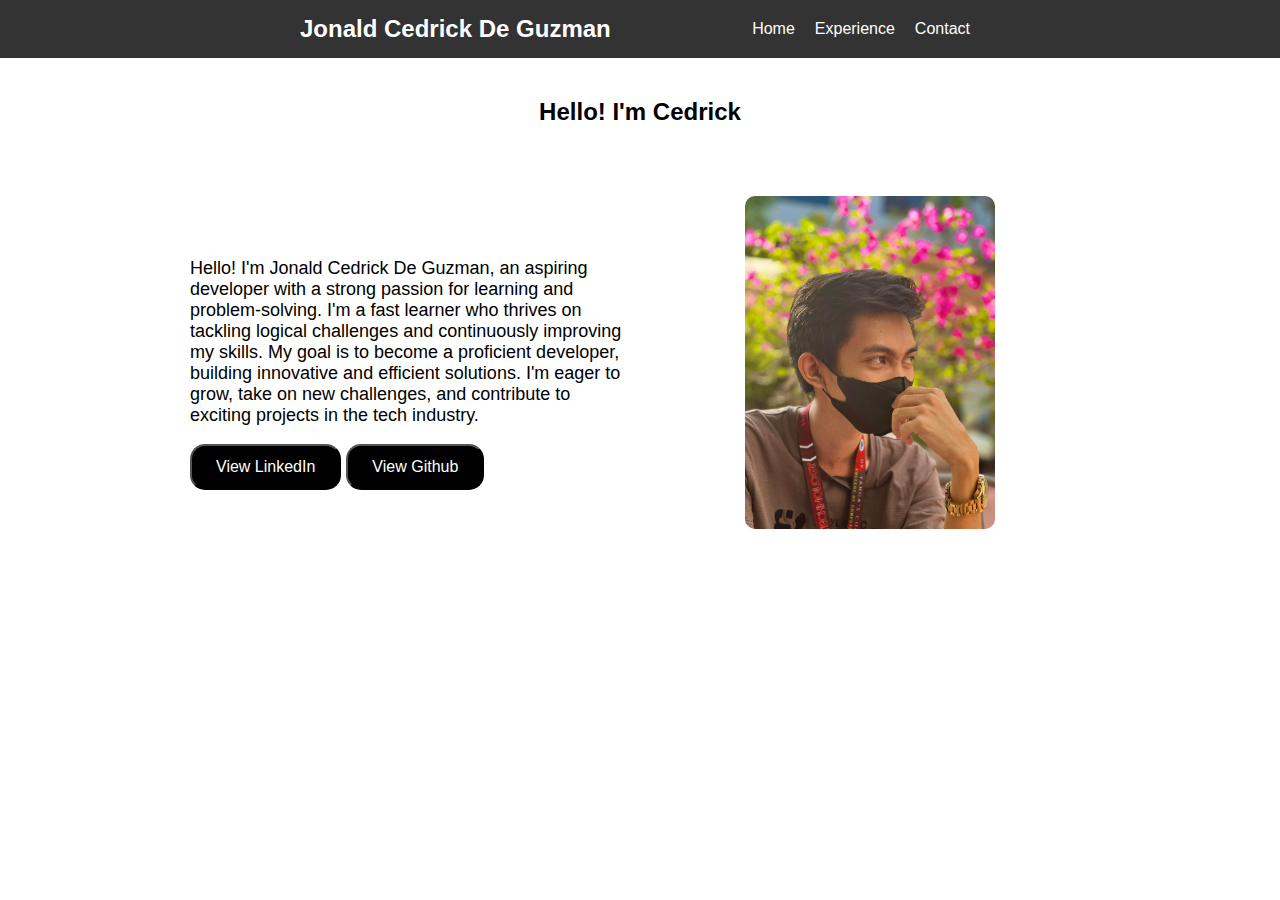
<file: index.html>
<!DOCTYPE html>
<html lang="en">

<head>
    <meta charset="UTF-8">
    <meta name="viewport" content="width=device-width, initial-scale=1.0">
    <title>Portfolio</title>
    <link rel="stylesheet" href="styles/index.css">
    <script defer src="script.js"></script>
</head>

<body>
    <nav id="navbar">
        <h1>Jonald Cedrick De Guzman</h1>
        <button class="menu-toggle">☰</button>
        <ul id="nav-links">
            <li><a href="#index">Home</a></li>
            <li><a href="experience.html">Experience</a></li>
            <li><a href="#contact">Contact</a></li>
        </ul>
    </nav>

    <nav id="context">
        <h2>Hello! I'm Cedrick</h2>
        <div class="container">
            <div class="text">
                <p>Hello! I'm Jonald Cedrick De Guzman, an aspiring developer with a strong passion for learning and
                    problem-solving. I'm a fast learner who thrives on tackling logical challenges and continuously
                    improving my skills. My goal is to become a proficient developer, building innovative and efficient
                    solutions. I'm eager to grow, take on new challenges, and contribute to exciting projects in the
                    tech industry.</p>
                <button onclick="window.open('https://www.linkedin.com/in/cedrick-deguzman-a9533b247/', '_blank')">View LinkedIn</button>
                <button onclick="window.open('https://github.com/Cedrick-Deguzman', '_blank')">View Github</button>
            </div>
            <div class="image">
                <img src="src/profile.jpg" alt="Cedrick's Picture">
            </div>
        </div>
    </nav>
</body>

</body>

</html>
</file>
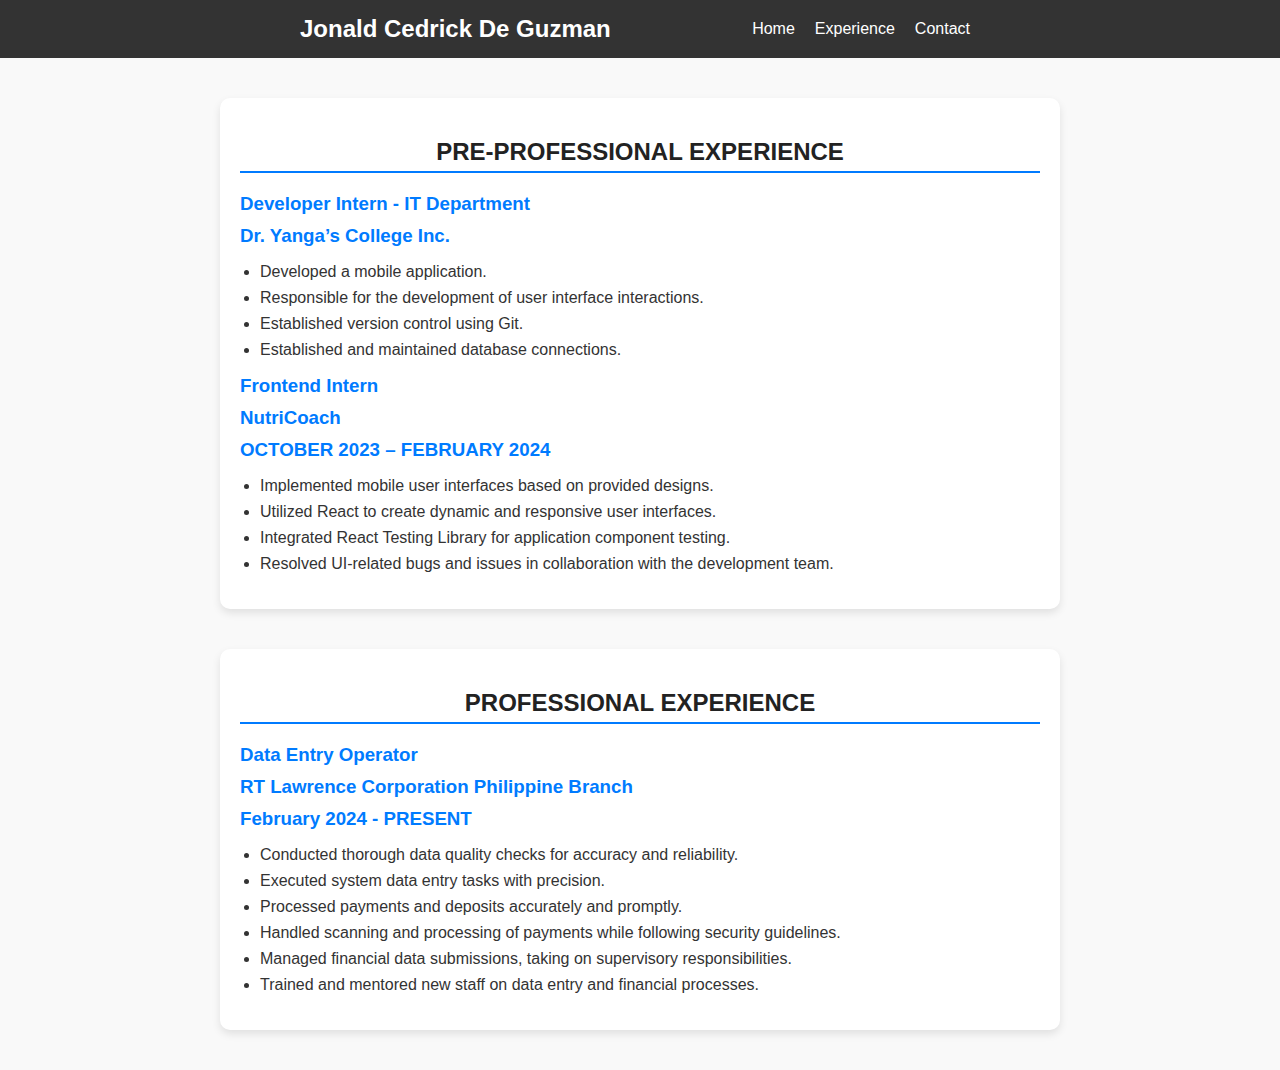
<file: experience.html>
<!DOCTYPE html>
<html lang="en">
<head>
    <meta charset="UTF-8">
    <meta name="viewport" content="width=device-width, initial-scale=1.0">
    <title>Document</title>
    <link rel="stylesheet" href="styles/experience.css">
</head>
<body>
    <nav id="navbar">
        <h1>Jonald Cedrick De Guzman</h1>
        <ul id="nav-links">
            <li><a href="index.html">Home</a></li>
            <li><a href="experience.html">Experience</a></li>
            <li><a href="contact.html">Contact</a></li>
        </ul>
    </nav>
    <section id="pre-professional">
        <h2>PRE-PROFESSIONAL EXPERIENCE</h2>
        <h3>Developer Intern - IT Department</h3>
        <h3>Dr. Yanga’s College Inc.</h3>
        <ul>
            <li>Developed a mobile application.</li>
            <li>Responsible for the development of user interface interactions.</li>
            <li>Established version control using Git.</li>
            <li>Established and maintained database connections.</li>
        </ul>

        <h3>Frontend Intern</h3>
        <h3>NutriCoach</h3>
        <h3>OCTOBER 2023 – FEBRUARY 2024</h3>
        <ul>
            <li>Implemented mobile user interfaces based on provided designs.</li>
            <li>Utilized React to create dynamic and responsive user interfaces.</li>
            <li>Integrated React Testing Library for application component testing.</li>
            <li>Resolved UI-related bugs and issues in collaboration with the development team.</li>
        </ul>
    </section>

    <section id="professional">
        <h2>PROFESSIONAL EXPERIENCE</h2>
        <h3>Data Entry Operator</h3>
        <h3>RT Lawrence Corporation Philippine Branch</h3>
        <h3>February 2024 - PRESENT</h3>
        <ul>
            <li>Conducted thorough data quality checks for accuracy and reliability.</li>
            <li>Executed system data entry tasks with precision.</li>
            <li>Processed payments and deposits accurately and promptly.</li>
            <li>Handled scanning and processing of payments while following security guidelines.</li>
            <li>Managed financial data submissions, taking on supervisory responsibilities.</li>
            <li>Trained and mentored new staff on data entry and financial processes.</li>
        </ul>
    </section>

</body>
</html>
</file>
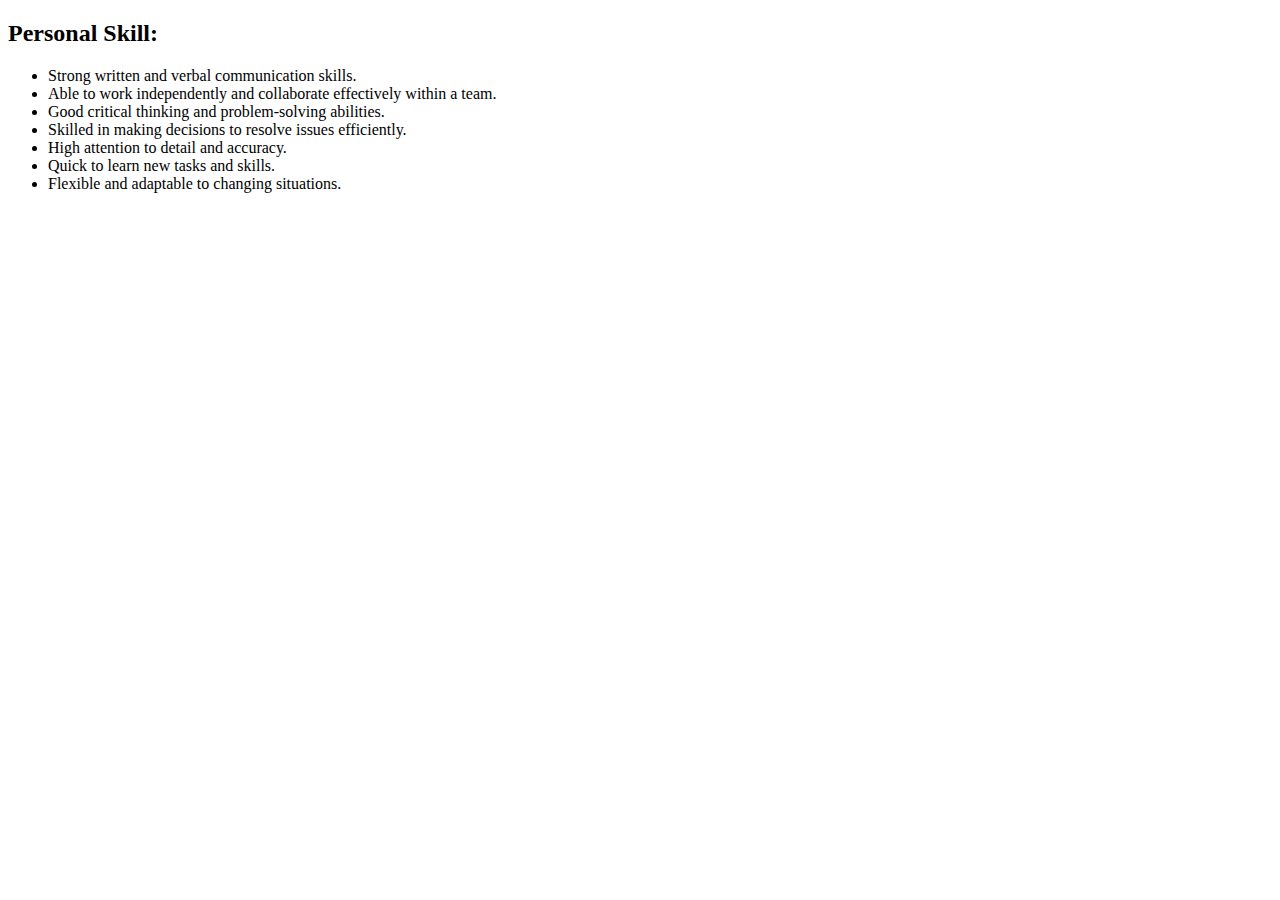
<file: skills.html>
<!DOCTYPE html>
<html lang="en">
<head>
    <meta charset="UTF-8">
    <meta name="viewport" content="width=device-width, initial-scale=1.0">
    <title>Document</title>
</head>
<body>
    <section id="Skills">
        <h2>Personal Skill:</h2>
        <ul> 
            <li>Strong written and verbal communication skills.</li>
            <li>Able to work independently and collaborate effectively within a team. </li>
            <li>Good critical thinking and problem-solving abilities.</li>
            <li>Skilled in making decisions to resolve issues efficiently.</li>
            <li>High attention to detail and accuracy. </li>
            <li>Quick to learn new tasks and skills. </li>
            <li>Flexible and adaptable to changing situations.</li>
        </ul>
        </section>   
</body>
</html>
</file>
<file: styles/index.css>
body {
    font-family: Arial, sans-serif;
    margin: 0;
    padding: 0;
    box-sizing: border-box;
}


nav#navbar {
    display: flex;
    justify-content: space-between;
    align-items: center;
    background-color: #333;
    color: white;
    padding: 15px 300px;
}

nav#navbar h1 {
    margin: 0;
    font-size: 1.5rem;
}

nav#navbar ul {
    list-style: none;
    display: flex;
    padding: 0;
    margin: 0;
}

nav#navbar ul li {
    margin: 0 10px;
}

nav#navbar ul li a {
    color: white;
    text-decoration: none;
}


.menu-toggle {
    display: none;
    font-size: 1.5rem;
    background: none;
    border: none;
    color: white;
    cursor: pointer;
}

nav#context {
    width: auto;
    text-align: center;
    padding: 20px;
}

.container {
    display: flex;
    align-items: center; 
    justify-content: center; 
    flex-wrap: wrap; 
    gap: 20px; 
    max-width: 900px; 
    margin: 50px auto; 
    padding: 20px; 
    text-align: left; 
}


.text {
    flex: 1; 
    min-width: 300px; 
    font-size: large;
}


.image {
    flex: 1; 
    text-align: center; 
}

.image img {
    max-width: 250px; 
    height: auto;
    border-radius: 10px; 
}

button {
    border-radius: 15px;
    padding: 12px 24px; 
    font-size: 16px; 
    background-color: black;
    color: white;
    cursor: pointer;
}


/* Responsive Design */
@media (max-width: 768px) {
    .menu-toggle {
        display: block;
    }

    nav#navbar ul {
        display: none;
        flex-direction: column;
        width: 100%;
        background-color: #444;
        position: absolute;
        top: 60px;
        left: 0;
        text-align: center;
    }

    nav#navbar ul.show {
        display: flex;
    }

    nav#navbar ul li {
        margin: 15px 0;
    }

    .container {
        flex-direction: column; 
        text-align: center;
        margin: 20px; 
    }
    .text, .image {
        flex: none;
        width: 100%;
    }
}
</file>
<file: styles/experience.css>
body {
    font-family: Arial, sans-serif;
    margin: 0;
    padding: 0;
    box-sizing: border-box;
    background-color: #f9f9f9;
    color: #333;
}
/* Navigation Bar */
nav#navbar {
    display: flex;
    justify-content: space-between;
    align-items: center;
    background-color: #333;
    color: white;
    padding: 15px 300px;
}

nav#navbar h1 {
    margin: 0;
    font-size: 1.5rem;
}

nav#navbar ul {
    list-style: none;
    display: flex;
    padding: 0;
    margin: 0;
}

nav#navbar ul li {
    margin: 0 10px;
}

nav#navbar ul li a {
    color: white;
    text-decoration: none;
}

/* Mobile Menu Button */
.menu-toggle {
    display: none;
    font-size: 1.5rem;
    background: none;
    border: none;
    color: white;
    cursor: pointer;
}

/* Context Section */
nav#context {
    width: auto;
    text-align: center;
    padding: 20px;
}

/* Section Styling */
section {
    max-width: 800px;
    margin: 40px auto;
    background: white;
    padding: 20px;
    border-radius: 10px;
    box-shadow: 0 4px 8px rgba(0, 0, 0, 0.1);
}

h2 {
    text-align: center;
    color: #222;
    border-bottom: 2px solid #007bff;
    padding-bottom: 5px;
    margin-bottom: 20px;
}

h3 {
    margin: 10px 0 5px;
    color: #007bff;
}

ul {
    padding-left: 20px;
}

li {
    margin-bottom: 8px;
}

/* Responsive Design */
@media (max-width: 768px) {
    
}
</file>
